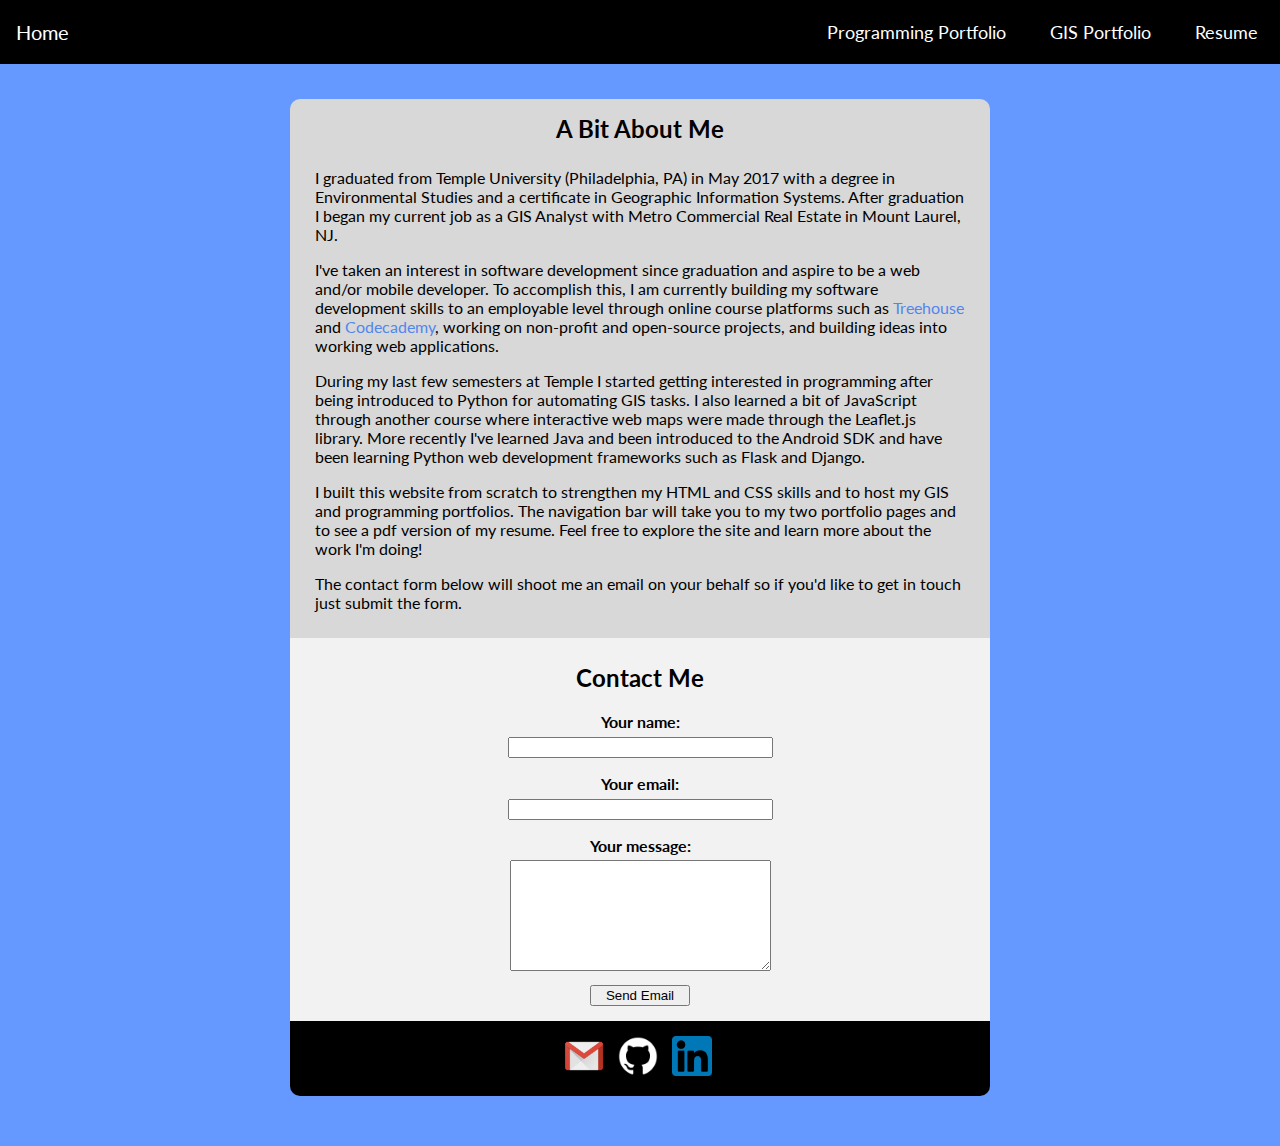
<file: index.html>
<!DOCTYPE HTML>
<html>
    <head>
        <title>Taylor Johnson's Portfolio</title>
        <link rel='stylesheet' href='../css/styles.css' type='text/css'>
        <link href="https://fonts.googleapis.com/css?family=Lato" rel="stylesheet">
        <meta charset='utf-8'/>
        <script>
            (function(i,s,o,g,r,a,m){i['GoogleAnalyticsObject']=r;i[r]=i[r]||function(){
            (i[r].q=i[r].q||[]).push(arguments)},i[r].l=1*new Date();a=s.createElement(o),
            m=s.getElementsByTagName(o)[0];a.async=1;a.src=g;m.parentNode.insertBefore(a,m)
            })(window,document,'script','https://www.google-analytics.com/analytics.js','ga');

            ga('create', 'UA-100246533-1', 'auto');
            ga('send', 'pageview');
        </script>
    </head>
    <body>
        <div class="content">
            <header>
                <ul class="header-links-list">
                    <li id="home"><a href="index.html">Home</a></li>
                    <li class="header-link"><a href='index_resume.html'>Resume</a></li>
                    <li class="header-link"><a href='index_gportfolio.html'>GIS Portfolio</a></li>
                    <li class="header-link"><a href='index_pportfolio.html'>Programming Portfolio</a></li>
                </ul>
            </header>

            <div class='main'>
                <div class='text'>
                    <h2 class="header">A Bit About Me</h2>
                    <p class="text_paragraph">I graduated from Temple University (Philadelphia, PA) in May 2017 with a degree in Environmental Studies and a certificate in Geographic Information Systems. After graduation I began my current job as a GIS Analyst with Metro Commercial Real Estate in Mount Laurel, NJ.</p>
                    <p class="text_paragraph">I've taken an interest in software development since graduation and aspire to be a web and/or mobile developer. To accomplish this, I am currently building my software development skills to an employable level through online course platforms such as<a class='text-link' href='https://teamtreehouse.com/'> Treehouse </a> and <a class='text-link' href='https://www.codecademy.com/'>Codecademy</a>, working on non-profit and open-source projects, and building ideas into working web applications.</p>
                    <p class="text_paragraph">During my last few semesters at Temple I started getting interested in programming after being introduced to Python for automating GIS tasks. I also learned a bit of JavaScript through another course where interactive web maps were made through the Leaflet.js library. More recently I've learned Java and been introduced to the Android SDK and have been learning Python web development frameworks such as Flask and Django.</p>
                    <p class="text_paragraph">I built this website from scratch to strengthen my HTML and CSS skills and to host my GIS and programming portfolios. The navigation bar will take you to my two portfolio pages and to see a pdf version of my resume. Feel free to explore the site and learn more about the work I'm doing!</p>
                    <p class="text_paragraph">The contact form below will shoot me an email on your behalf so if you'd like to get in touch just submit the form.</p>
                </div>
                
                <div class="contact-form">
                    <h2 class="title">Contact Me</h2>
                    <form  action="https://formspree.io/taylor.alan.johnson@gmail.com" method="POST" enctype="multipart/form-data">
                        <p>Your name:</p>
                        <input name="name" type="text" value="" size="30"/><br>
                        <p>Your email:</p>
                        <input name="email" type="text" value="" size="30"/><br>
                        <p>Your message:</p>
                        <textarea name="message" rows="7" cols="30"></textarea><br>
                        <input type="submit" value="Send Email" class='submit-button'/>
                    </form>
                </div>
                
                <div class="footer">
                    <div class="social-media">
                        <ul class="social-media-list">
                            <li class="social-media-list-item">
                                <a href='mailto:tayloraj10@gmail.com'><img class="social-media-image" src="..\static\icons\gmail.png"></a>
                            </li>
                            <li class="social-media-list-item">
                                <a href='https://github.com/tayloraj10'><img class="social-media-image" src="..\static\icons\ic_github.png"></a>
                            </li>
                            <li class="social-media-list-item">
                                <a href='https://linkedin.com/in/taylor-johnson-2080a1106'><img class="social-media-image" src="..\static\icons\linkedin.png"></a>
                            </li>
                        </ul>
                    </div>
                </div>
            </div>
        </div>
    </body>
</html>
</file>
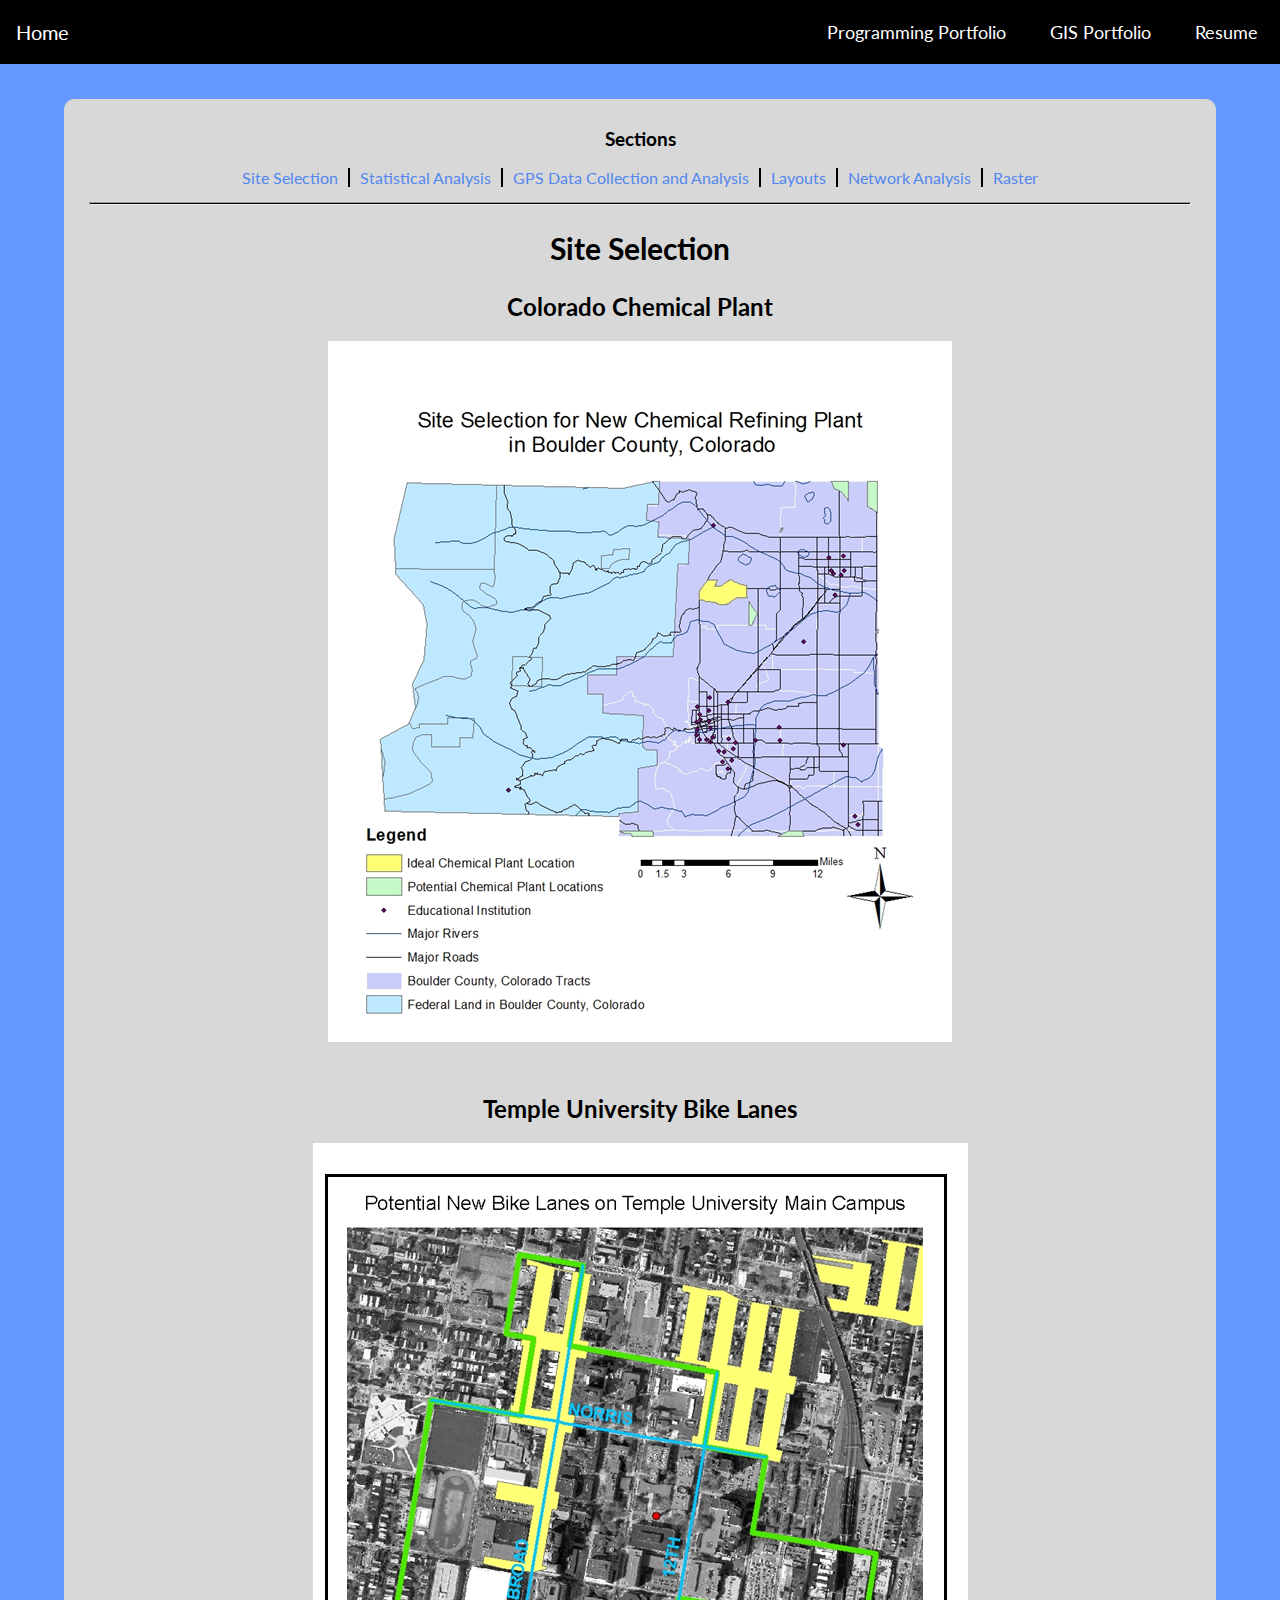
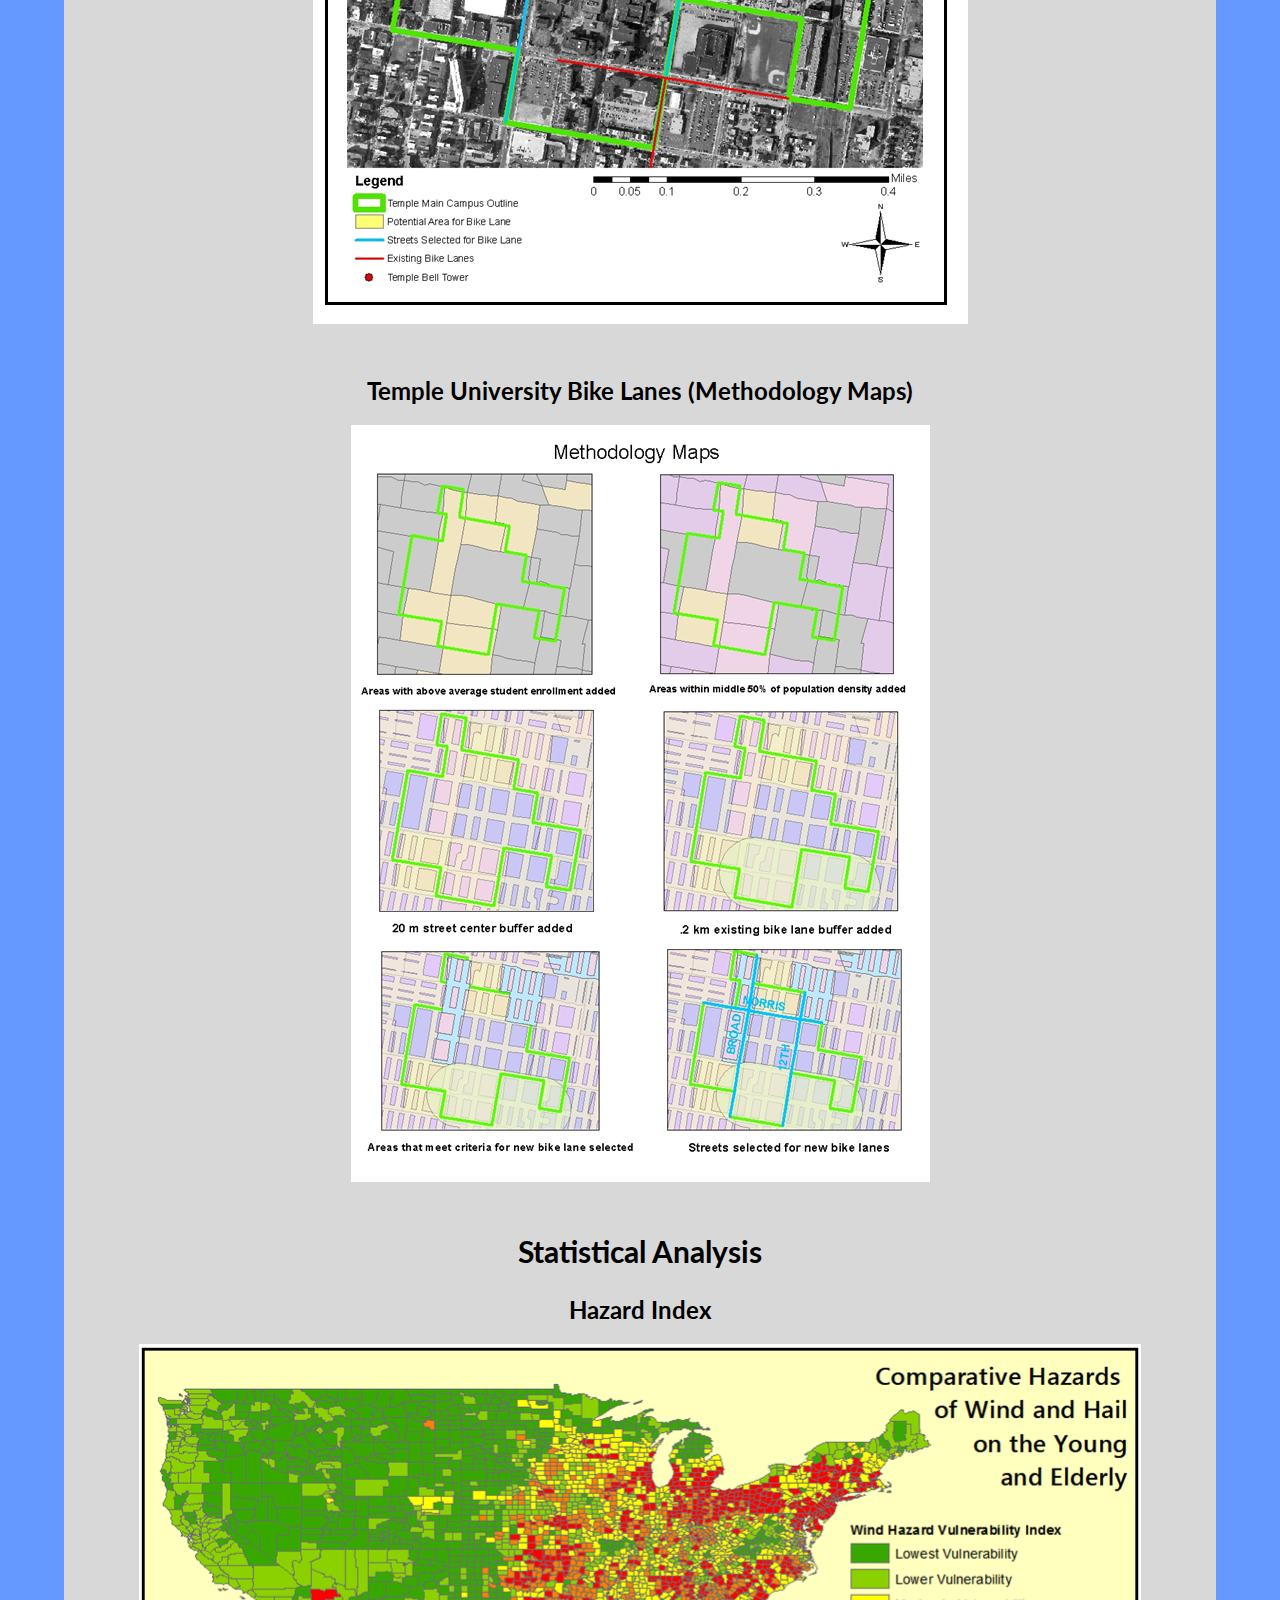
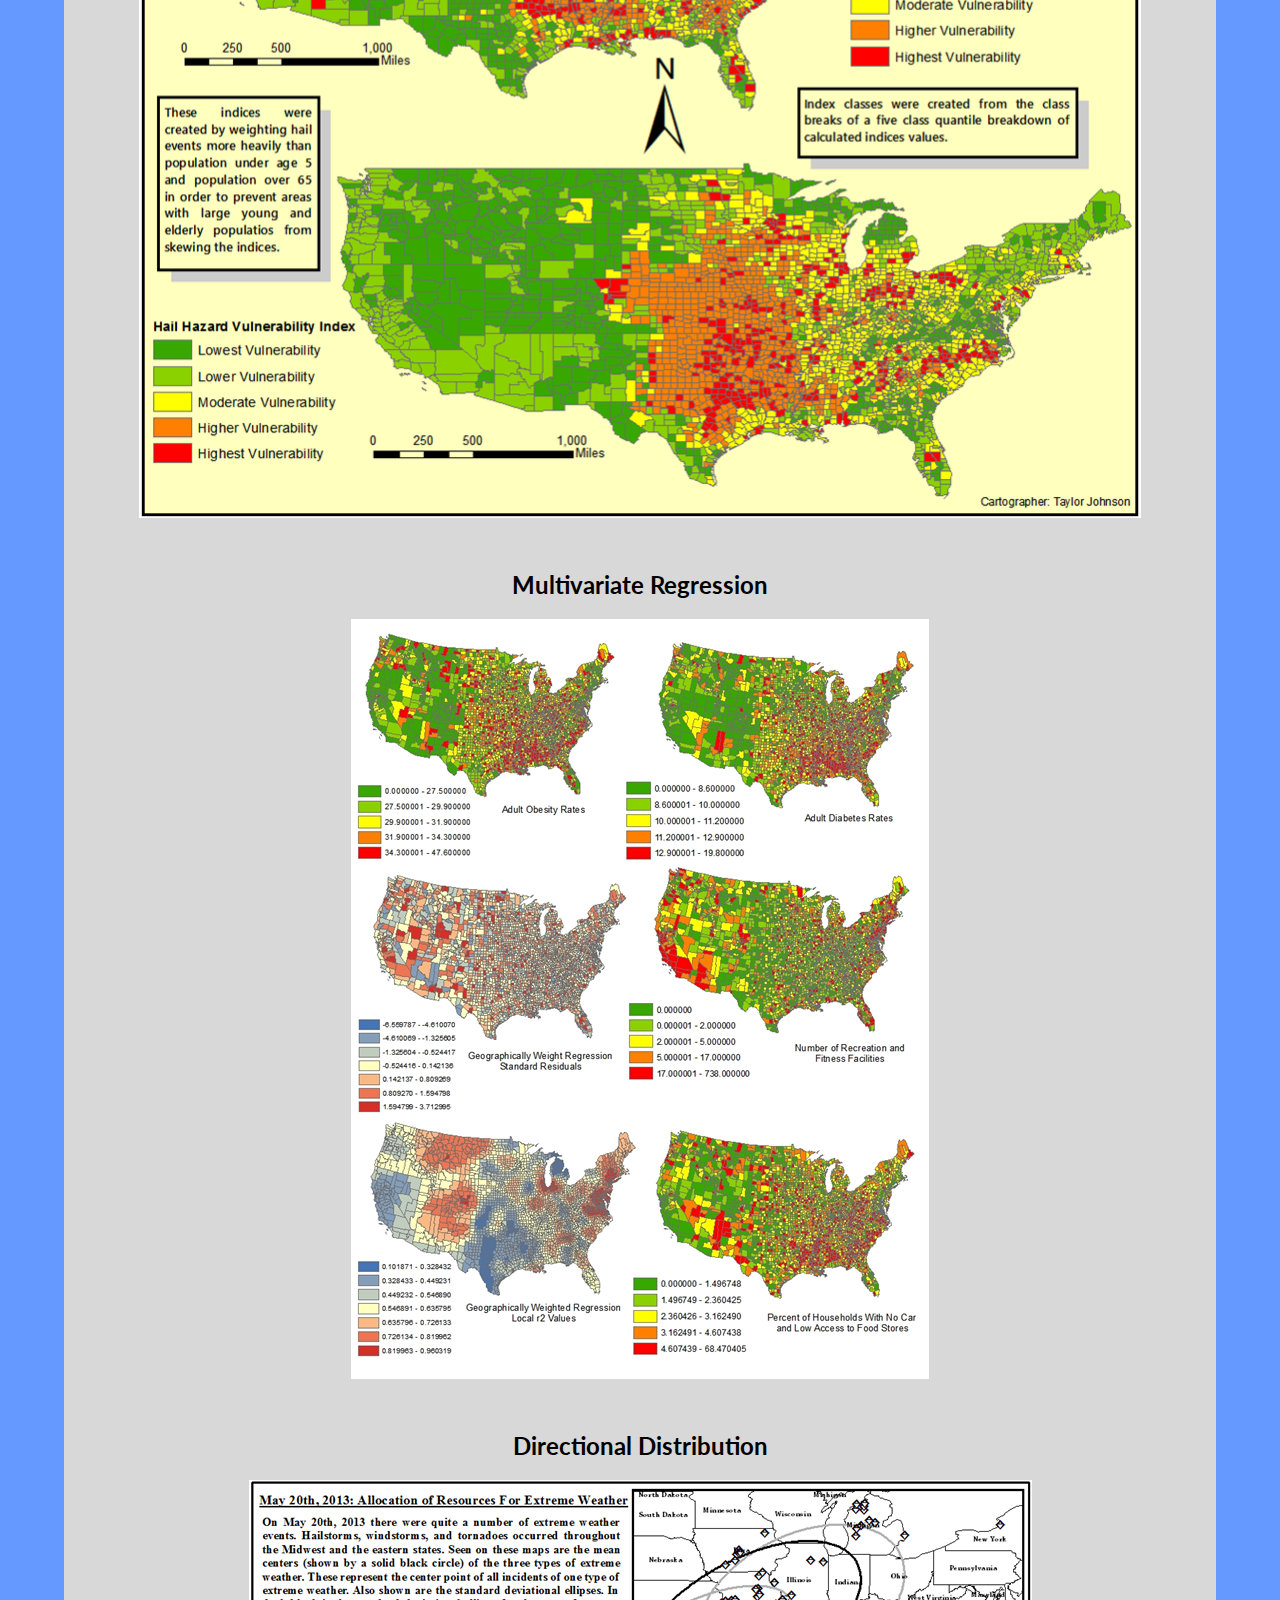
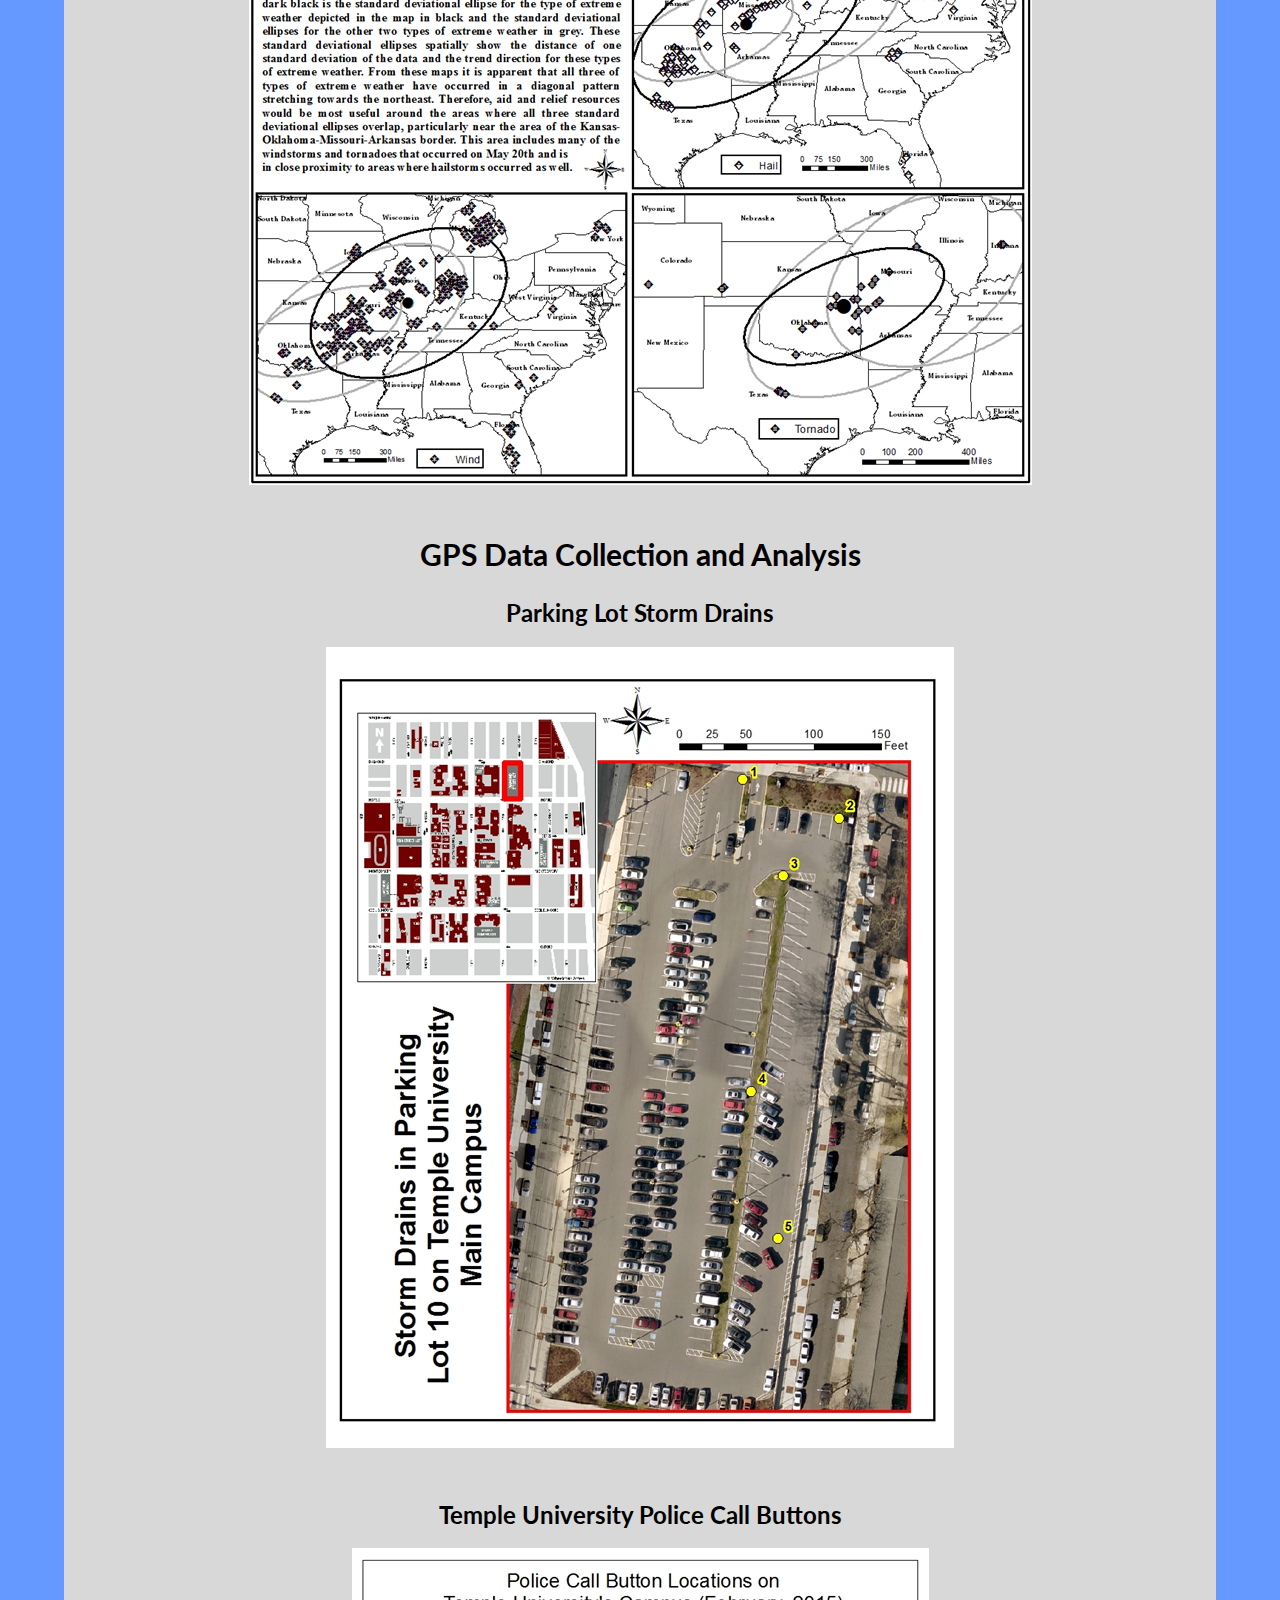
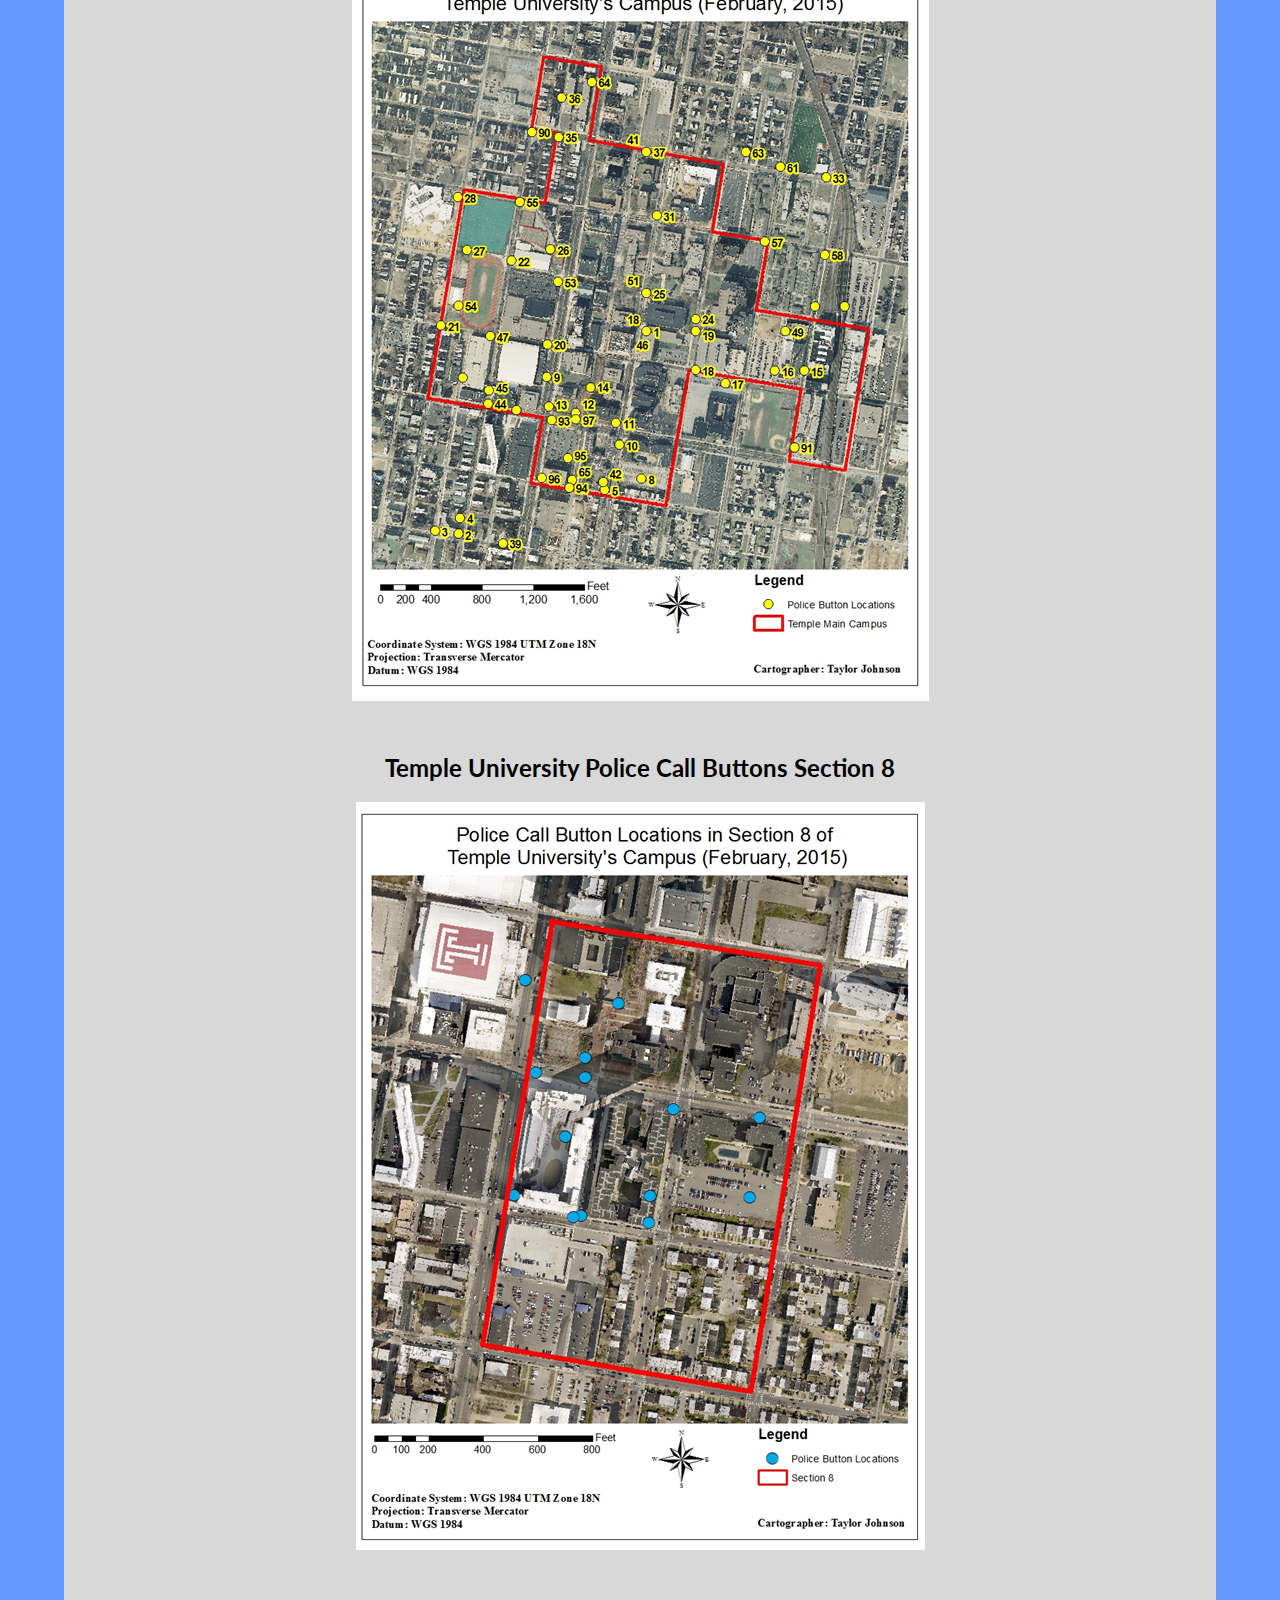
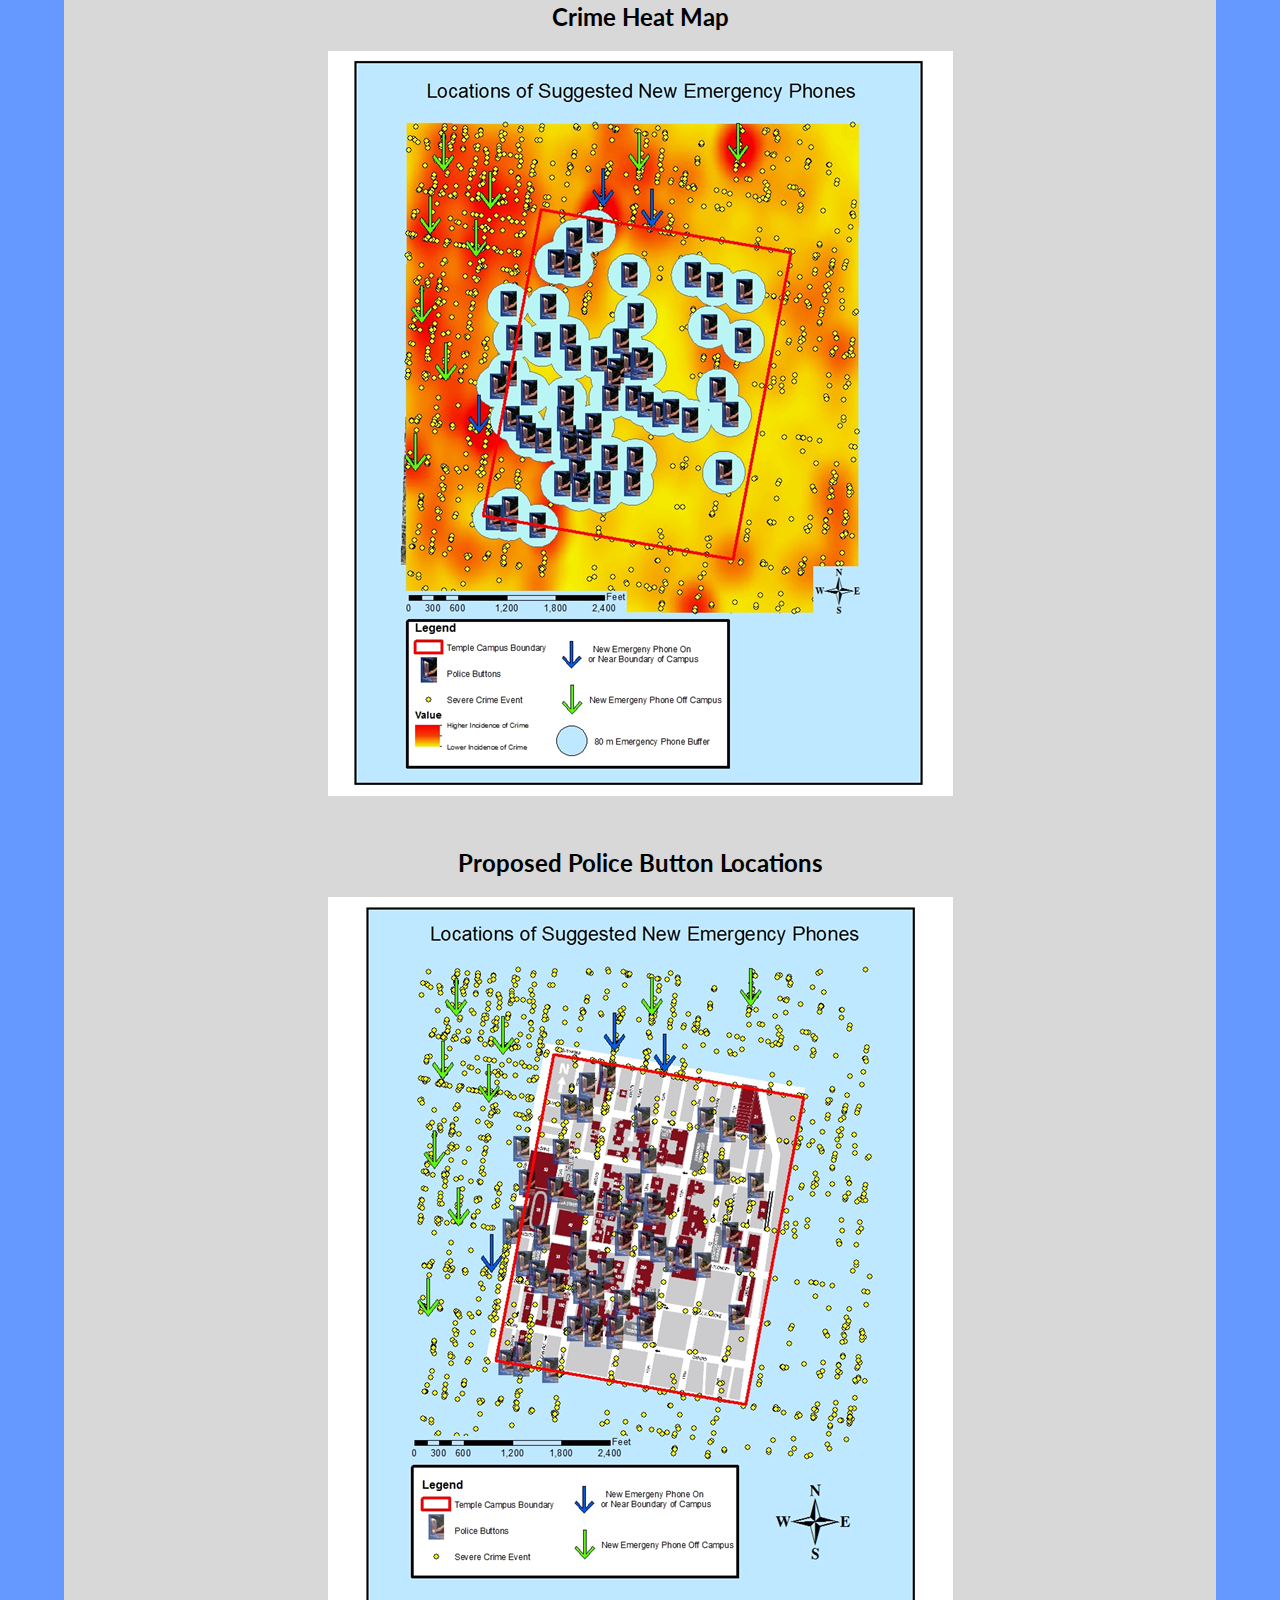
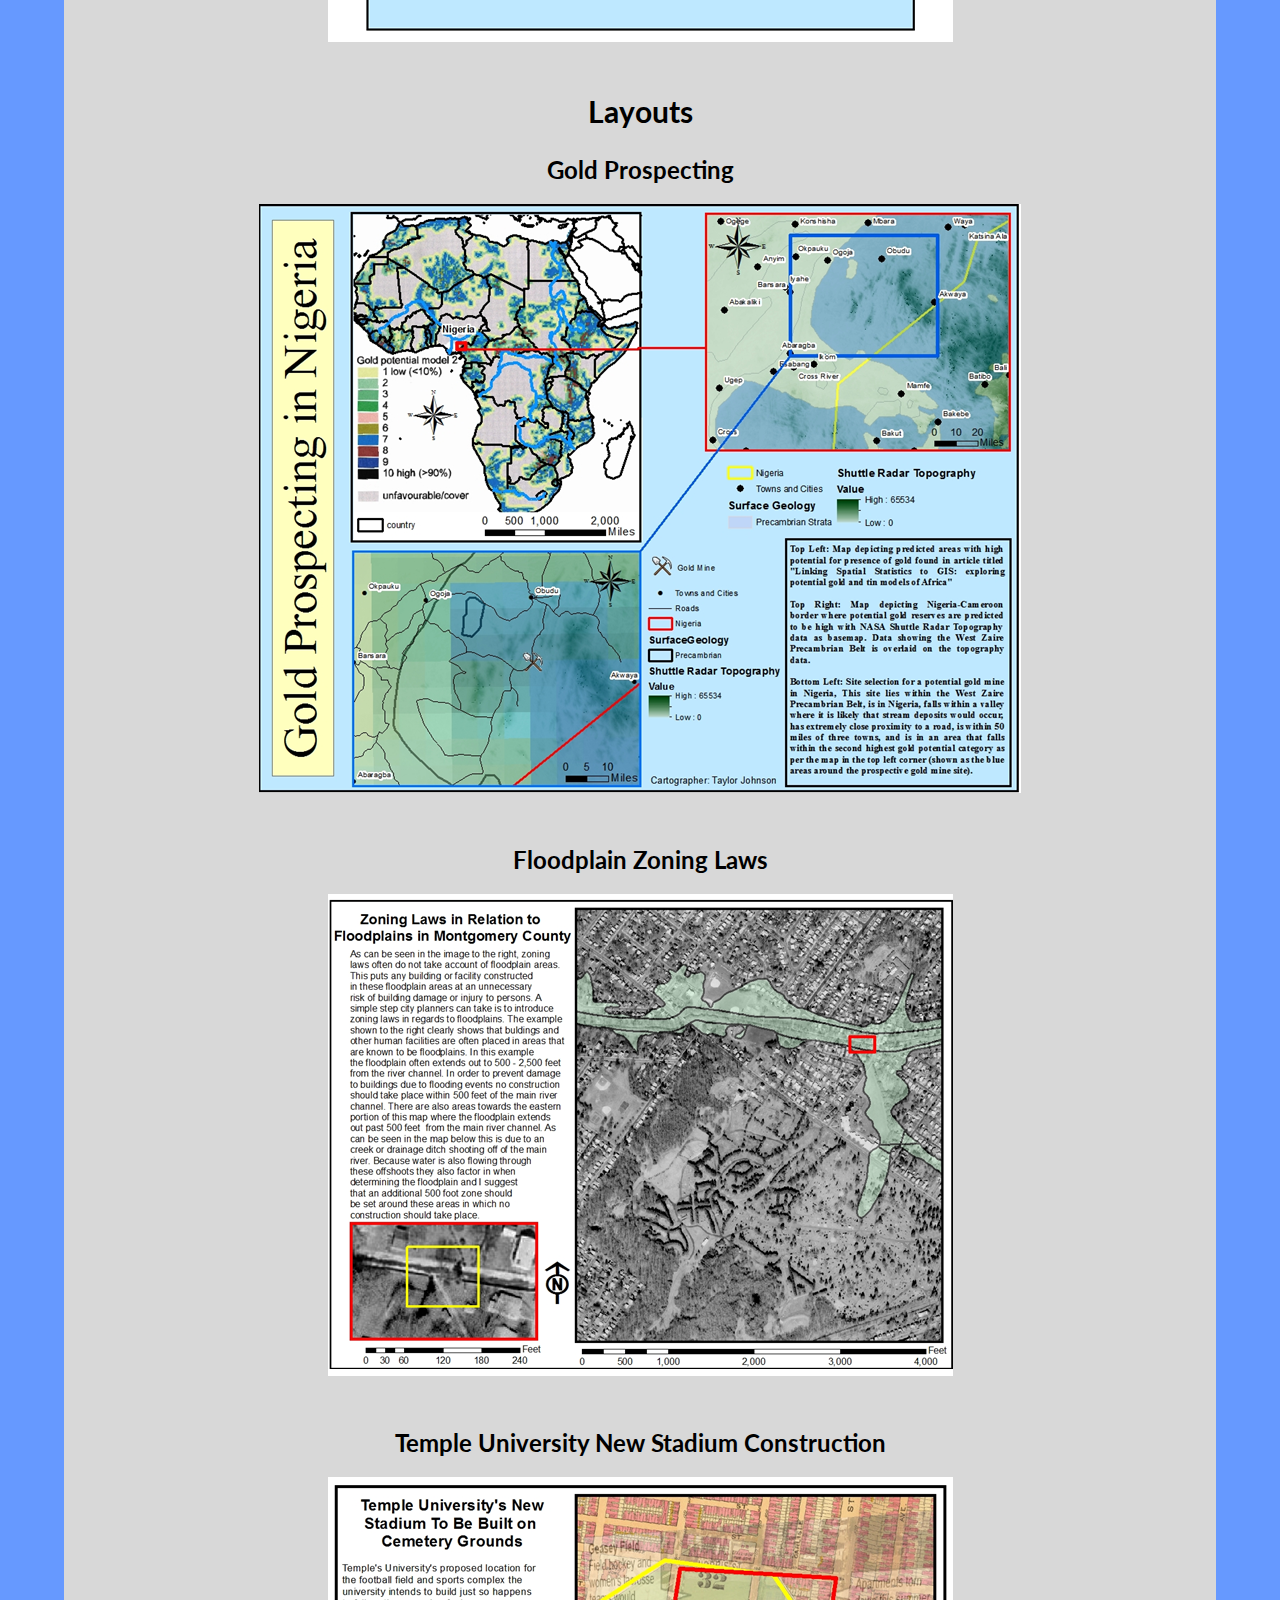
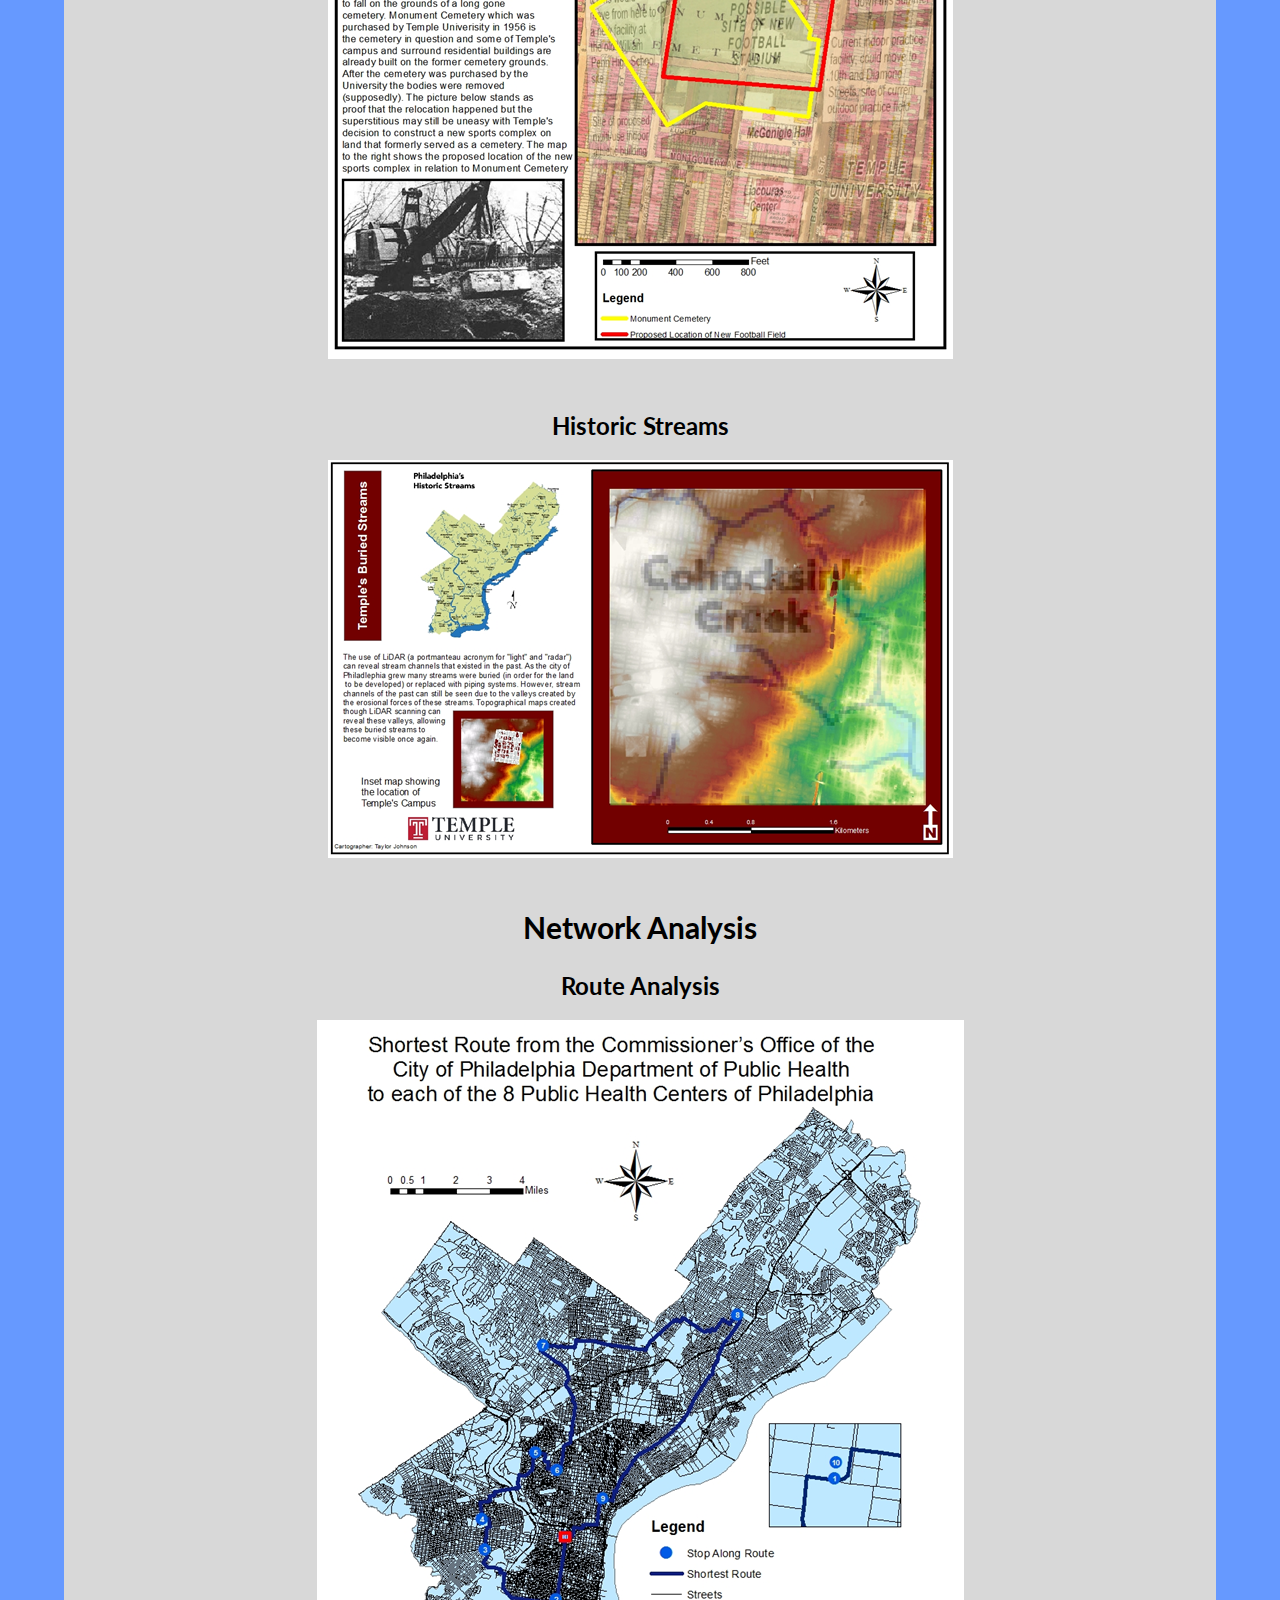
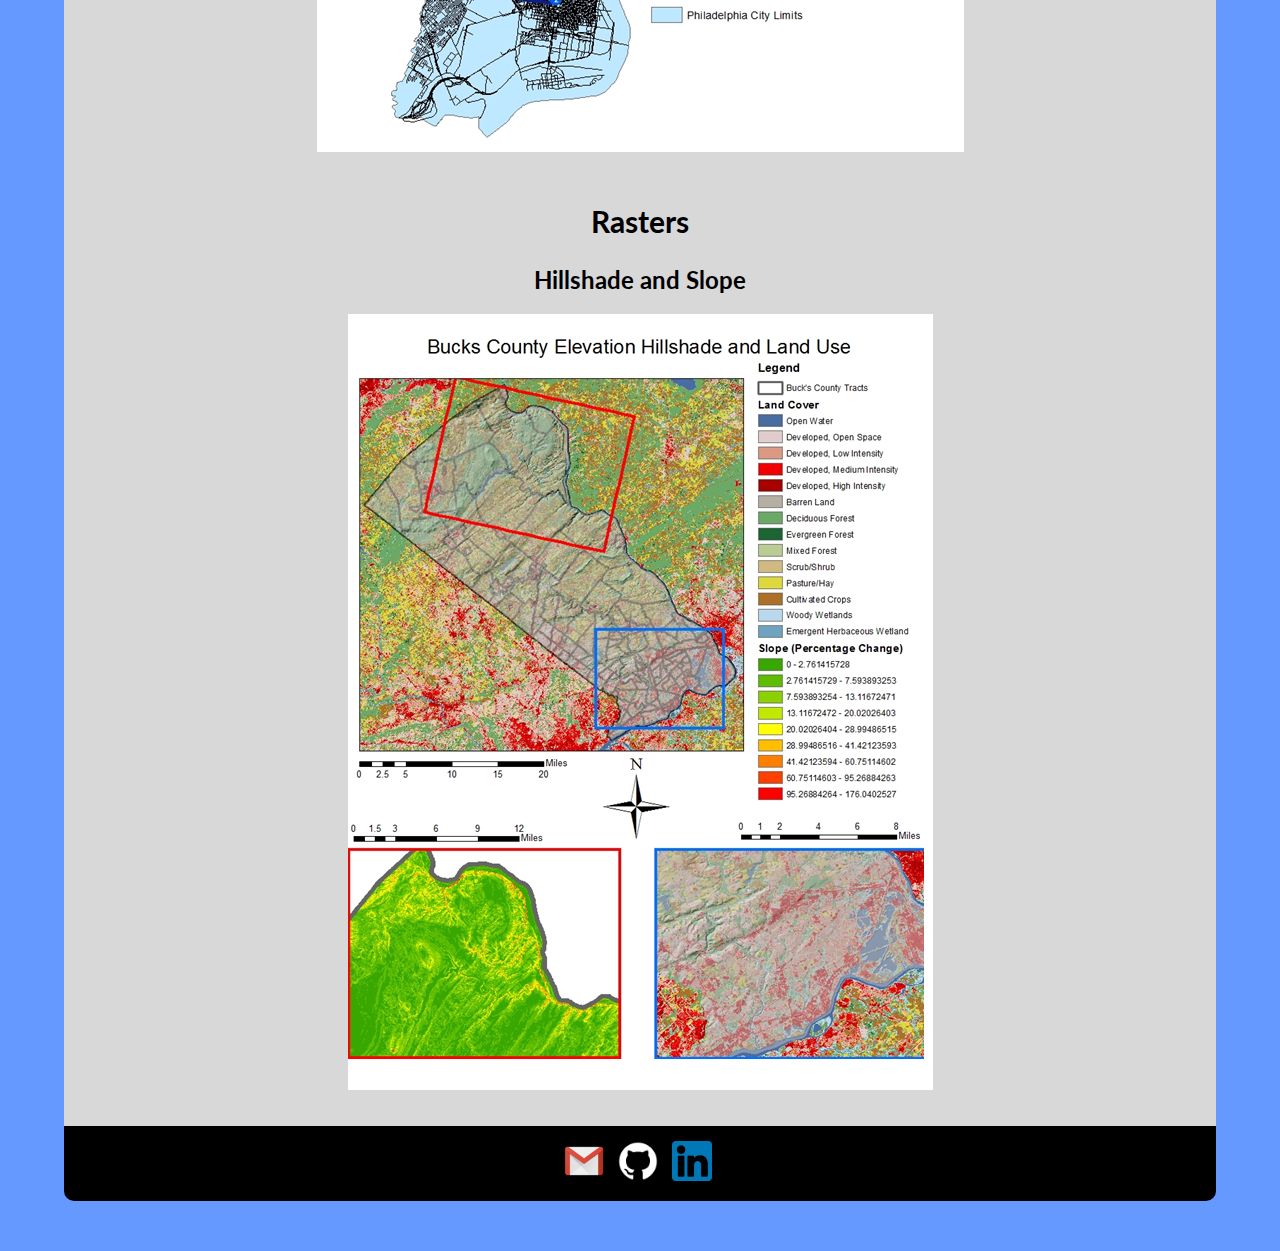
<file: index_gportfolio.html>
<!DOCTYPE HTML>
<html>
    <head>
        <title>Taylor Johnson's Portfolio</title>
        <link rel='stylesheet' href='../css/styles.css' type='text/css'>
        <link href="https://fonts.googleapis.com/css?family=Lato" rel="stylesheet">
        <meta charset='utf-8'/>
        <script>
            (function(i,s,o,g,r,a,m){i['GoogleAnalyticsObject']=r;i[r]=i[r]||function(){
            (i[r].q=i[r].q||[]).push(arguments)},i[r].l=1*new Date();a=s.createElement(o),
            m=s.getElementsByTagName(o)[0];a.async=1;a.src=g;m.parentNode.insertBefore(a,m)
            })(window,document,'script','https://www.google-analytics.com/analytics.js','ga');

            ga('create', 'UA-100246533-1', 'auto');
            ga('send', 'pageview');
        </script>
    </head>
    <body>
        <div class="content">
            <header>
                <ul class="header-links-list">
                    <li id="home"><a href="index.html">Home</a></li>
                    <li class="header-link"><a href='index_resume.html'>Resume</a></li>
                    <li class="header-link"><a href='index_gportfolio.html'>GIS Portfolio</a></li>
                    <li class="header-link"><a href='index_pportfolio.html'>Programming Portfolio</a></li>
                </ul>
            </header>

            <div class='main-gportfolio'>
                <div class='portfolio'>
                    <h3 id='sections'>Sections</h3>
                    <div id='sectionNav'>
                        <p><a href='#siteSelection'>Site Selection</a></p>
                        <p><a href='#statisticalAnalysis'>Statistical Analysis</a></p>
                        <p><a href='#GPS'>GPS Data Collection and Analysis</a></p>
                        <p><a href='#layouts'>Layouts</a></p>
                        <p><a href='#networkAnalysis'>Network Analysis</a></p>
                        <p><a href='#raster'>Raster</a></p>
                    </div>
                    
                    <hr class="section-seperator">
                    
                    <h1 class='sectionTitle' id='siteSelection'>Site Selection</h1>
                    <div class='gallery'>
                        <figure class='gallery-item'><h2>Colorado Chemical Plant</h2>
                            <img src='../static/images/Site%20Selection%20-%20Colorado%20Chemical%20Plant.png'>
                        </figure>

                        <figure class='gallery-item'><h2>Temple University Bike Lanes</h2>
                            <img src='../static/images/Site%20Selection%20-%20Bike%20Lanes.png'>
                        </figure>

                        <figure class='gallery-item'><h2>Temple University Bike Lanes (Methodology Maps)</h2>
                            <img src='../static/images/Site%20Selection%20(Methodology)-%20Bike%20Lanes.png'>
                        </figure>
                    </div>
                    
                    <h1 class='sectionTitle' id='statisticalAnalysis'>Statistical Analysis</h1>
                    <div class='gallery'>
                        <figure class='gallery-item'><h2>Hazard Index</h2>
                            <img src='../static/images/Hazard%20Index.png'>
                        </figure>

                        <figure class='gallery-item'><h2>Multivariate Regression</h2>
                            <img src='../static/images/Multivariate%20Regression.png'>
                        </figure>

                        <figure class='gallery-item'><h2>Directional Distribution</h2>
                            <img src='../static/images/Directional%20Distribution.png'>
                        </figure>
                    </div>
            
                    <h1 class='sectionTitle' id='GPS'>GPS Data Collection and Analysis</h1>
                    <div class='gallery'>
                        <figure class='gallery-item'><h2>Parking Lot Storm Drains</h2>
                            <img src='../static/images/GPS%20-%20Storm%20Drains.png'>
                        </figure>

                        <figure class='gallery-item'><h2>Temple University Police Call Buttons</h2>
                            <img src='../static/images/GPS%20-%20Police%20Call%20Buttons.png'>
                        </figure>

                        <figure class='gallery-item'><h2>Temple University Police Call Buttons Section 8</h2>
                            <img src='../static/images/GPS%20-%20Police%20Call%20Buttons%20Section%208.png'>
                        </figure>

                        <figure class='gallery-item'><h2>Crime Heat Map</h2>
                            <img src='../static/images/GPS%20Analysis%20-%20Heat%20Map.png'>
                        </figure>

                        <figure class='gallery-item'><h2>Proposed Police Button Locations</h2>
                            <img src='../static/images/GPS%20Analysis%20-%20Proposed%20Locations.png'>
                        </figure>
                    </div>

                    <h1 class='sectionTitle' id='layouts'>Layouts</h1>
                    <div class='gallery'>
                        <figure class='gallery-item'><h2>Gold Prospecting</h2>
                            <img src='../static/images/Layout%20-%20Gold%20Prospecting.png'>
                        </figure>

                        <figure class='gallery-item'><h2>Floodplain Zoning Laws</h2>
                            <img src='../static/images/Layout%20-%20Floodplain%20Zoning%20Laws.png'>
                        </figure>

                        <figure class='gallery-item'><h2>Temple University New Stadium Construction</h2>
                            <img src='../static/images/Layout%20-%20New%20Stadium%20Construction.png'>
                        </figure>

                        <figure class='gallery-item'><h2>Historic Streams</h2>
                            <img src='../static/images/Layout%20-%20Historic%20Streams.png'>
                        </figure>
                    </div>
            
                    <h1 class='sectionTitle' id='networkAnalysis'>Network Analysis</h1>
                    <div class='gallery'>
                        <figure class='gallery-item'><h2>Route Analysis</h2>
                            <img src='../static/images/Network%20Analysis.png'>
                        </figure>
                    </div>

                    <h1 class='sectionTitle' id='raster'>Rasters</h1>
                    <div class='gallery'>
                        <figure class='gallery-item'><h2>Hillshade and Slope</h2>
                            <img src='../static/images/Raster%20Analysis%20-%20Hillshade%20and%20Slope.png'>
                        </figure>
                    </div>
                   
                </div>
                
                <div class="footer">
                    <div class="social-media">
                        <ul class="social-media-list">
                            <li class="social-media-list-item">
                                <a href='mailto:tayloraj10@gmail.com'><img class="social-media-image" src="..\static\icons\gmail.png"></a>
                            </li>
                            <li class="social-media-list-item">
                                <a href='https://github.com/tayloraj10'><img class="social-media-image" src="..\static\icons\ic_github.png"></a>
                            </li>
                            <li class="social-media-list-item">
                                <a href='https://linkedin.com/in/taylor-johnson-2080a1106'><img class="social-media-image" src="..\static\icons\linkedin.png"></a>
                            </li>
                        </ul>
                    </div>
                </div>
            </div>
        </div>
    </body>
</html>
</file>
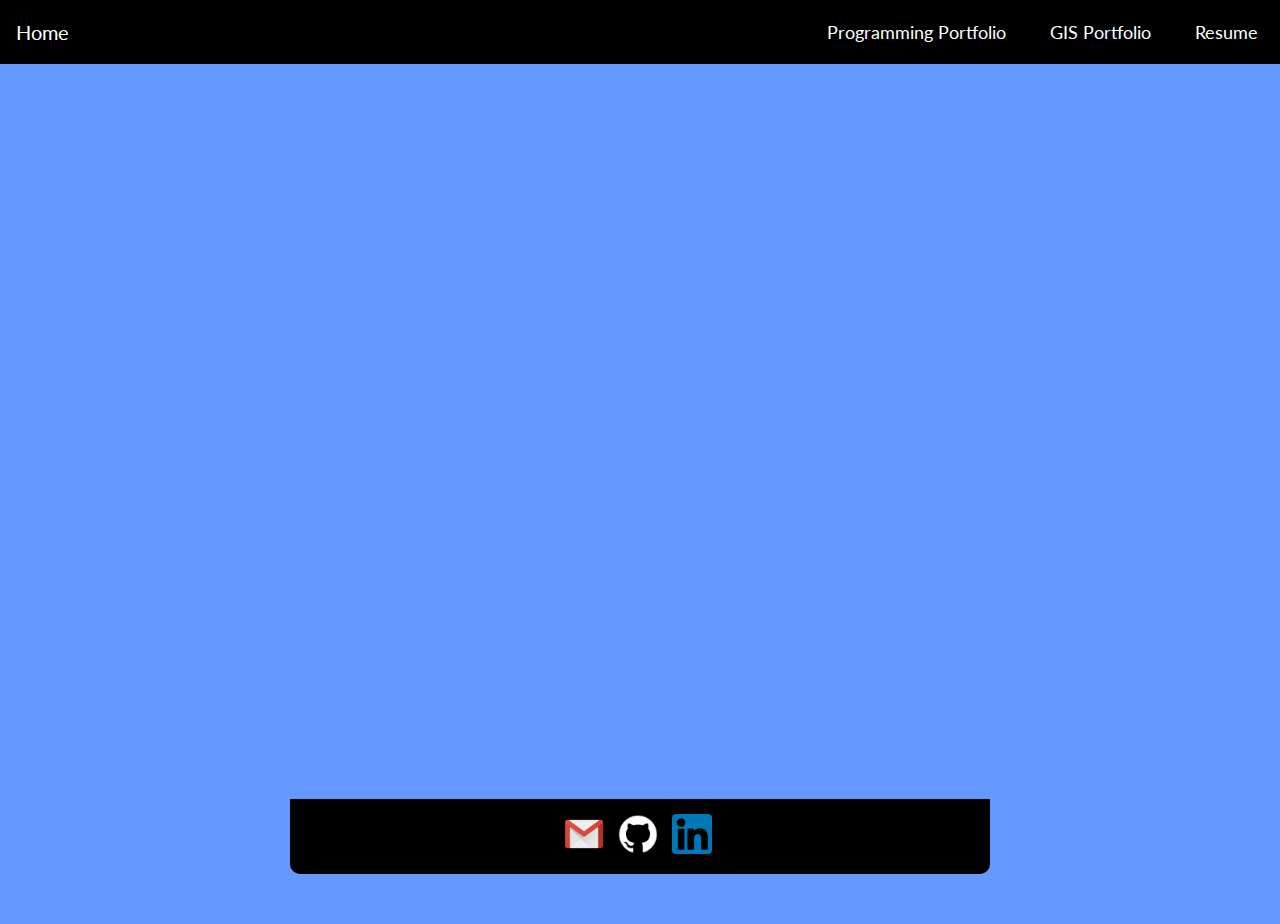
<file: index_resume.html>
<!DOCTYPE HTML>
<html>
    <head>
        <title>Taylor Johnson's Portfolio</title>
        <link rel='stylesheet' href='../css/styles.css' type='text/css'>
        <link href="https://fonts.googleapis.com/css?family=Lato" rel="stylesheet">
        <meta charset='utf-8'/>
        <script>
            (function(i,s,o,g,r,a,m){i['GoogleAnalyticsObject']=r;i[r]=i[r]||function(){
            (i[r].q=i[r].q||[]).push(arguments)},i[r].l=1*new Date();a=s.createElement(o),
            m=s.getElementsByTagName(o)[0];a.async=1;a.src=g;m.parentNode.insertBefore(a,m)
            })(window,document,'script','https://www.google-analytics.com/analytics.js','ga');

            ga('create', 'UA-100246533-1', 'auto');
            ga('send', 'pageview');
        </script>
    </head>
    <body>
        <div class="content">
            <header>
                <ul class="header-links-list">
                    <li id="home"><a href="index.html">Home</a></li>
                    <li class="header-link"><a href='index_resume.html'>Resume</a></li>
                    <li class="header-link"><a href='index_gportfolio.html'>GIS Portfolio</a></li>
                    <li class="header-link"><a href='index_pportfolio.html'>Programming Portfolio</a></li>
                </ul>
            </header>

            <div class='main'>
                <iframe class="resume-frame" src="../static/resume/Taylor%20Johnson's%20Resume.pdf" style="width:718px; height:700px;" frameborder="0"></iframe>
                    
        
                
                <div class="footer">
                    <div class="social-media">
                        <ul class="social-media-list">
                            <li class="social-media-list-item">
                                <a href='mailto:tayloraj10@gmail.com'><img class="social-media-image" src="..\static\icons\gmail.png"></a>
                            </li>
                            <li class="social-media-list-item">
                                <a href='https://github.com/tayloraj10'><img class="social-media-image" src="..\static\icons\ic_github.png"></a>
                            </li>
                            <li class="social-media-list-item">
                                <a href='https://linkedin.com/in/taylor-johnson-2080a1106'><img class="social-media-image" src="..\static\icons\linkedin.png"></a>
                            </li>
                        </ul>
                    </div>
                </div>
            </div>
        </div>
    </body>
</html>
</file>
<file: css/styles.css>
/* Whole Page Styles */
html, body {
    margin: 0;
    padding: 0;
    background-color: #6699ff;
    height: 100%;
    font-family: 'Lato', sans-serif;
}

body {
    display: flex;
    flex-direction: column;
}

content {
    min-height: 100%;
    height: auto;
}

a {
    color: white;
}

/* Header Styles */
.header-links-list {
    margin-top: 0;
    list-style-type: none;
    overflow: hidden;
    background-color: black;
    padding: 0;
    color: white;
}

.header-link {
    float: right;
    display: inline-block;
    padding: 21px 22px;
    color: white;
    text-align: center;
    font-size: 18px;
    color: white;
}

#home {
    color: white;
    display: block;
    float: left;
    padding: 20px 16px;
    font-size: 20px;
    text-decoration: none;
}

#home, a {
    text-decoration: none;
}

/* Body Styles */
.main {
    text-align: center;
    overflow: hidden;
    flex: 1;
    width: 700px;
    margin: auto;
    margin-top: 35px;
    border-radius: 10px;
    margin-bottom: 50px;
}

.main-gportfolio {
    text-align: center;
    overflow: hidden;
    flex: 1;
    width: 90%;
    margin: auto;
    margin-top: 35px;
    border-radius: 10px;
    margin-bottom: 50px;
}

.main-pportfolio {
    text-align: center;
    overflow: hidden;
    flex: 1;
    width: 75%;
    margin: auto;
    margin-top: 35px;
    border-radius: 10px;
    margin-bottom: 50px;
}

/* Text Styles */
.text {
    margin: auto;
    background: #d8d8d8;
    padding: 5px 15px;
    text-align: left;
    padding: 10px 25px;
}

.header {
    margin: 5px auto;
    text-align: left;
		text-align: center;
		margin-bottom: 25px;
}

.text-link {
    color: #5186ef;
}

/* Form Styles */
.contact-form {
    background: #f2f2f2;
    margin: auto;
    padding: 5px 15px;
    margin-bottom: 0px;
}

form {
    overflow: visible;
}

form p {
    font-weight: bold;
    margin-bottom: 5px;
}

form textarea {
    max-width: 300px;
    margin-bottom: 10px;
}

.submit-button {
    margin-bottom: 10px;
    width: 100px;
}

.header a {
    color: #5186ef;
}

/* Iframe Style */
.resume-frame {
    margin-bottom: 0px;
    display: block;
}

/* GIS Portfolio Styles */

.portfolio {
    margin: auto;
    background: #d8d8d8;
    text-align: center;
    padding: 10px 25px;
}

#sectionNav {
    margin: auto;
    display: table;
}

#sectionNav p {
    margin: 15px;
    text-align: center;
    padding: 0px 10px;
    display: table-cell;
    position: static;
    border-right: .5px solid black;
    border-left: .5px solid black;
    vertical-align: middle;
}

#sectionNav p:first-of-type {
    border: none;
    border-right: 1px solid black;
}

#sectionNav p:last-of-type {
    border: none;
    border-left: 1px solid black;
}

#sectionNav p a {
    color: #5186ef;
}

.section-seperator {
    margin-top: 15px;
    background: black;
    height: .5px;
   
}

.sectionTitle {
    font-size: 30px;
    margin: auto;
    margin-top: 25px;
}

.gallery {
    width: 100%;
    display: flex;
    flex-wrap: wrap;
    justify-content: center;
}

.gallery-item {
    padding: 10px;
    max-width: 100%;
}

figure h2 {
    margin-top: 0px;
}

figure img {
    display: block;
    max-width: inherit;
    max-height: inherit;
    width: auto;
    height: auto;
}

/* Footer Styles */
.footer {
    margin: auto;
    background: black;
    margin-top: 0px;
    height: 75px;
    
}

.social-media-list {
    margin-top: 0px;
    padding-top: 15px;
    padding-right: 45px;
}


.social-media-list-item {
    display: inline-block;
    vertical-align: middle;
    padding: 0px 5px;
}

.social-media-image {
    width: 40px;
    height: 40px;
}


/* Programming Portfolio Styles */
.uc {
    background-image: url("https://www.xmple.com/wallpaper/white-lines-yellow-streaks-stripes-3840x2160-c2-ffff00-fff0f5-l2-76-76-a-165-f-1.svg");
    
}

.p-title {
	text-align: center;
	padding-top: 50px;
	margin-bottom: 0px;
	padding-bottom: 0px;
}

.pportfolio {
	padding-top: 0px;
	background: #d8d8d8;
}

.p-hr {
	border: solid black 1px;
	background-color: black;
}

.p-link {
	color: #5186ef;
	font-weight: bold;
}

.p-nav {
	display: inline;
	margin: 0px;
}

.p-text {
  -webkit-margin-before: 10px;
  -webkit-margin-after: 10px;
}

.p-description {
    font-weight: bold;
    line-height: 1.3;
}

.picture-container {
    text-align: center;
}

.p-picture {
	max-width:100%;
    max-height:1000px;
    margin: auto;
}

.p-bar {
	font-weight: bolder;
	font-size: 18px;
}

.p-lastpara {
	margin-bottom: 25px;
}

.p-notfirst {
	margin-top: 50px;
}



 .team-treehouse {
    h1, h2 {
      text-align: center;
    }
    h2 {
      font-weight: normal;
    }
  }
}


// pie chart
.pieChart {
  width: $size-circle + 13em;
  margin: 0 auto;
  padding-top: 1em;
}

// pie
.pie {
  height: $size-circle;
  width: $size-circle;
  position: relative;
  float:left;

  &::before {
    content: "";
    display: block;
    position: absolute;
    z-index: 1;
    width: $size-inner;
    height: $size-inner;
    background: $color-background;
    border-radius: 50%;
    top: $size-thickness;
    left: $size-thickness;
  }
}

.slice {
  position: absolute;
  width: $size-circle;
  height: $size-circle;
  clip: rect(0px, $size-circle, $size-circle, $size-circle/2);
  animation: bake-pie 1s;

  span {
    display: block;
    position: absolute;
    top: 0;
    left: 0; 
    background-color: black;
    width: $size-circle;
    height: $size-circle;
    border-radius: 50%;
    clip: rect(0px, $size-circle, $size-circle, $size-circle/2);
  }
}

// legend
.legend {
  width: 13em;
  padding-left: 1em;
  float:left;
  
  ul {
    list-style-type: none;
    list-style-position: inside;
    font-size: 0.8em;
  }
  li {
    height: 1.25em;
    margin-bottom: 0.7em;
    padding-left: 0.5em;
    border-left: 1.25em solid black;
  }
  em {
    font-style: normal;
  }
  span {
    float: right;
    font-weight: bold;
  }
}
</file>
